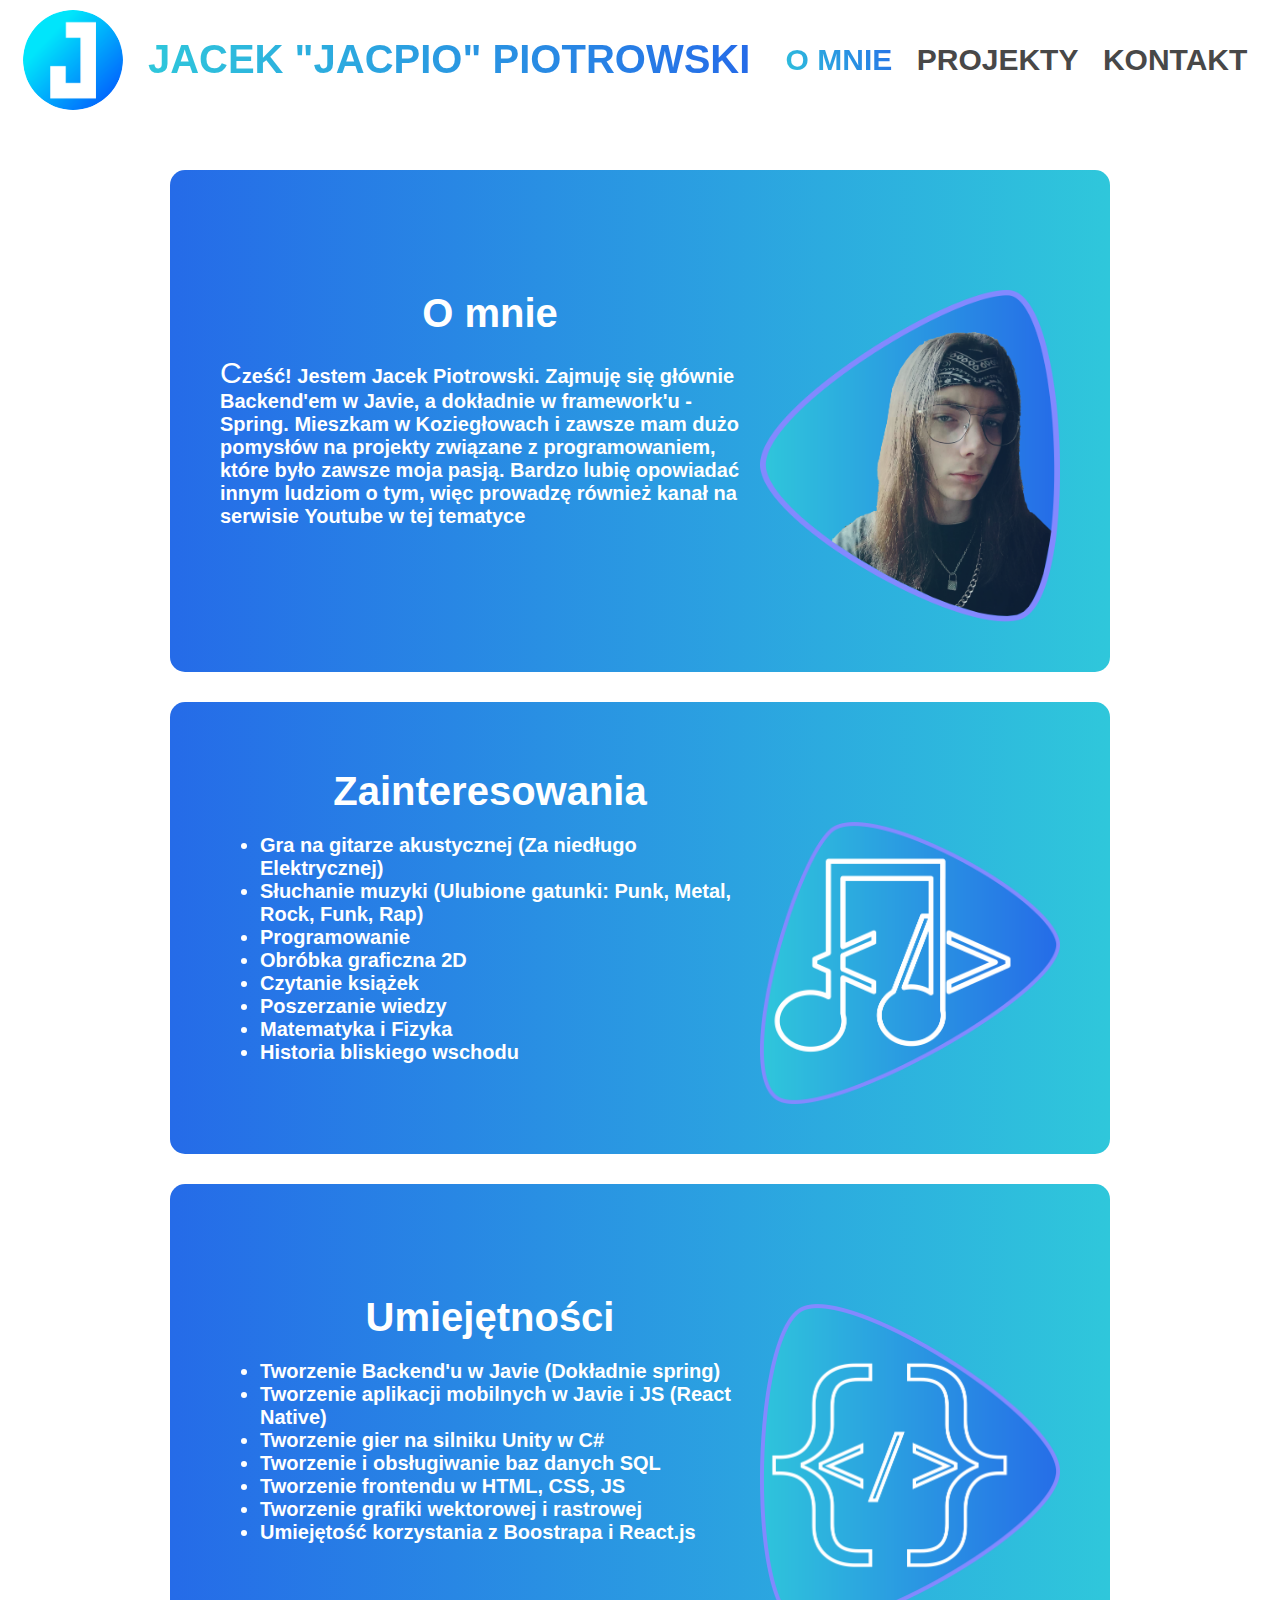
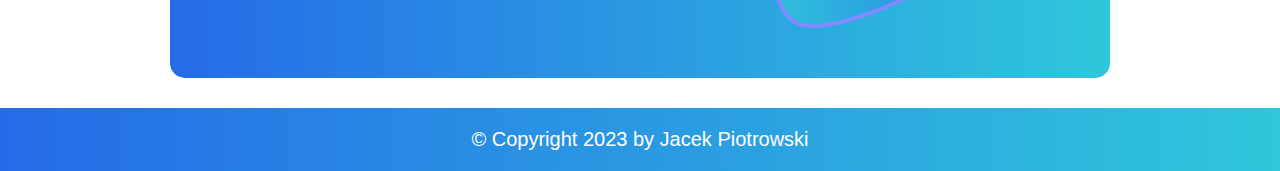
<file: index.html>
<!DOCTYPE html>
<html lang="en">
<head>
    <meta charset="UTF-8">
    <meta http-equiv="X-UA-Compatible" content="IE=edge">
    <meta name="viewport" content="width=device-width, initial-scale=1.0">
    <link rel="stylesheet" href="./style.css">
    <link rel="stylesheet" href="./about.css">
    <link rel="shortcut icon" href="./img/Logo.png" type="image/x-icon">
    <meta name="author" content="Jacek Piotrowski"> 
    <title>Jacpio</title>
</head>
<body>
    <header>
        <a href="/">
            <img src="./img/Logo.png" alt="">
        </a>
        <a href="/">
            <h1>Jacek "Jacpio" Piotrowski</h1>
        </a>
        <nav>
            <a href="/" class="active">O mnie</a>
            <a href="/project">Projekty</a>
            <a href="/contact">Kontakt</a>
        </nav>
    </header>
    <main>
        <article>
                <div>
                    <h1>O mnie</h1>
                    <p>
                        Cześć! Jestem Jacek Piotrowski. 
                        Zajmuję się głównie Backend'em w Javie, 
                        a dokładnie w framework'u - Spring. 
                        Mieszkam w Koziegłowach i 
                        zawsze mam dużo pomysłów na projekty związane 
                        z programowaniem, które było zawsze moja pasją.
                        Bardzo lubię opowiadać innym ludziom o tym, więc prowadzę również
                    kanał na serwisie <a href="https://www.youtube.com/c/JACPIO" target="_blank"> Youtube</a> w tej tematyce</p>
                </div>
                <img src="./img/JacaPreview.png" alt="">
        </article>
        <article>
            <div>
                <h1>Zainteresowania</h1>
                <p>
                    <ul>
                        <li>Gra na gitarze akustycznej (Za niedługo Elektrycznej)</li>
                        <li>Słuchanie muzyki (Ulubione gatunki: Punk, Metal, Rock, Funk, Rap)</li>
                        <li> Programowanie</li>
                        <li>Obróbka graficzna 2D</li>
                        <li>Czytanie książek</li>
                        <li>Poszerzanie wiedzy</li>
                        <li>Matematyka i Fizyka</li>
                        <li>Historia bliskiego wschodu</li>
                    </ul>
                </p>
            </div>
            <img src="./img/Zainteresowania.png" alt="">
    </article>
    <article>
        <div>
            <h1>Umiejętności</h1>
            <p>
                <ul>
                    <li>Tworzenie Backend'u w Javie (Dokładnie spring)</li>
                    <li>Tworzenie aplikacji mobilnych w Javie i JS (React Native)</li>
                    <li>Tworzenie gier na silniku Unity w C#</li>
                    <li>Tworzenie i obsługiwanie baz danych SQL</li>
                    <li>Tworzenie frontendu w HTML, CSS, JS</li>
                    <li>Tworzenie grafiki wektorowej i rastrowej</li>
                    <li>Umiejętość korzystania z Boostrapa i React.js</li>
                </ul>
            </p>
        </div>
        <img src="./img/Sklills.png" alt="">
    </article>
    </main>
    <footer>
        &copy; Copyright 2023 by Jacek Piotrowski
    </footer>
</body>
</html>
</file>
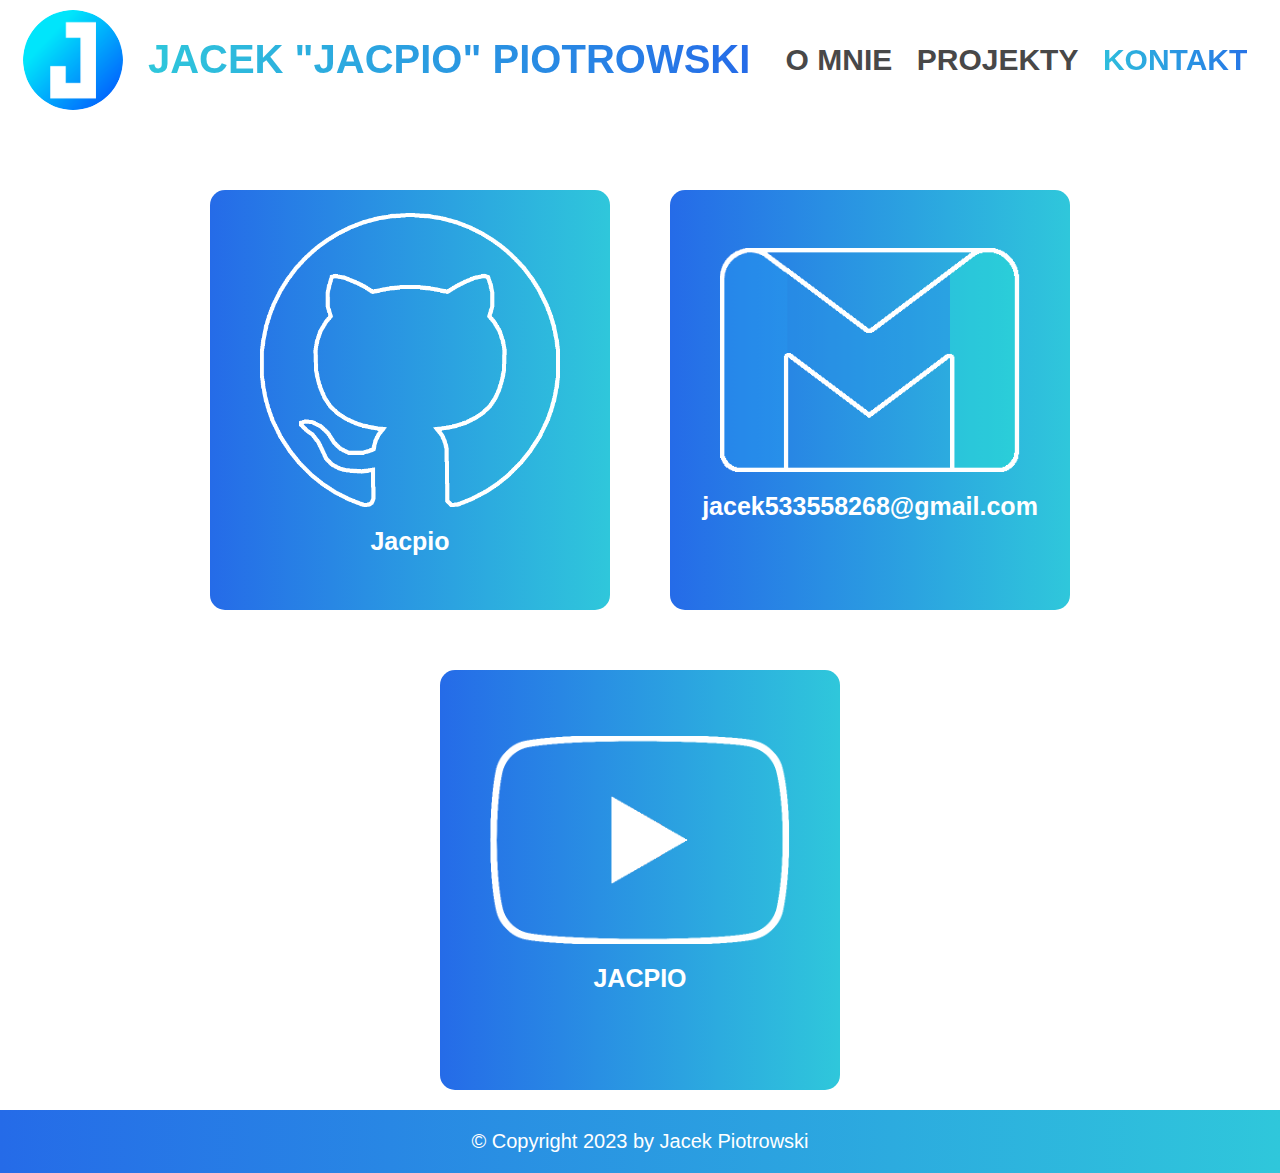
<file: contact/index.html>
<!DOCTYPE html>
<html lang="en">
<head>
    <meta charset="UTF-8">
    <meta http-equiv="X-UA-Compatible" content="IE=edge">
    <meta name="viewport" content="width=device-width, initial-scale=1.0">
    <link rel="stylesheet" href="../style.css">
    <link rel="stylesheet" href="./contact.css">
    <link rel="shortcut icon" href="../img/Logo.png" type="image/x-icon">
    <meta name="author" content="Jacek Piotrowski"> 
    <title>Jacpio</title>
</head>
<body>
<div id="content">
    <header>
        <a href="/">
            <img src="../img/Logo.png" alt="">
        </a>
        <a href="/">
            <h1>Jacek "Jacpio" Piotrowski</h1>
        </a>
        <nav>
            <a href="/" >O mnie</a>
            <a href="/project">Projekty</a>
            <a href="/contact/"  class="active">Kontakt</a>
        </nav>
    </header>
    <main>
        <article>
            <a href="https://github.com/Jacpio" target="_blank">
                <img src="../img/GitHub.png" alt="">
                <span> Jacpio</span>
            </a>
        </article>
        <article>
            <a href="mailto:jacek533558268@gmail.com">
                <img src="../img/mail.png" alt="">
                <span>jacek533558268@gmail.com</span>
            </a>
        </article>
        <article>
            <a href="https://www.youtube.com/c/JACPIO" target="_blank">
                <img src="../img/Youtube.png" alt="">
                <span>JACPIO</span>
            </a>
        </article>
    </main>
</div>
    <footer>
        &copy; Copyright 2023 by Jacek Piotrowski
    </footer>
</body>
</html>
</file>
<file: style.css>
:root{
    --bgcolor: #203EEB;
    --color0: #256BE8;
    --color1: #27A5F2;
    --color2: #2FC7DB;
    --color3: #27F2D2;
    --color4: #2593e8;
}
body{
    background-color: white;
    margin: 0;
    font-family: Arial, Helvetica, sans-serif;
}
header  h1{
    background: -webkit-linear-gradient(bottom left,var(--color2), var(--color0));
    -webkit-background-clip: text;
    
    background-clip: text;
    -webkit-text-fill-color: transparent;
    text-align: center;
    font-size: 40px;
    text-transform: uppercase;
}
header a{
    text-decoration: none;
}
header img{
    width: 100px;
    border-radius: 50px;
    display: block;
}
header{
    background-color: white;
    padding: 10px;
    display: flex;
    flex-direction: row;
    align-items: center;
    justify-content: space-around;
}
nav > a{
    color: rgb(72, 72, 72);
    text-decoration: none;
    padding: 10px;
    font-size: 30px;
    text-transform: uppercase;
    border-radius: 20px;
    font-weight: 550;
    position: relative;
}
nav > a::before{
    content: "";
    position: absolute;
    width: 0;
    left: 50%;
    bottom: 0;
    height: 3px;
    transform: translate( -50%, 100%);
    background-color: black;
    transition: 400ms width;
}
nav > a[class = active]::before{
     background: linear-gradient(var(--color2), var(--color0))
}
nav >a:hover::before {
    width: 90%;
}
main{
    margin-top: 50px;
}
a[class = active]{
    background: -webkit-linear-gradient(bottom left,var(--color2), var(--color0));
    -webkit-background-clip: text;
    background-clip: text;
    -webkit-text-fill-color: transparent;
}

footer{
    width: auto;
    background: linear-gradient(to left,var(--color2), var(--color0));
    color: white;
    text-align: center;
    padding: 20px;
    font-size: 20px;

}

@media only screen and (max-width: 1235px) {
    header{
        flex-direction: column;
    }
}
@media only screen and (max-width: 625px) {
    header img{
        display: none;
    }
}
@media only screen and (max-width: 520px) {
    header > nav{
        display: flex;
        flex-direction: column;
        text-align: center;
    }
}
</file>
<file: about.css>
main > article{
    border-radius: 15px;
    width: 840px;
    padding: 50px;
    padding-top: 20px;
    margin: auto;
    transition: 400ms;
    background: linear-gradient(to left, var(--color2), var(--color0))
}
main > article > div > h1 {
    text-align: center;
    color: white;
    margin-bottom: 0;
    font-size: 40px;
}
main article a {
    text-decoration: none;
    color: white;
    transition: 0.3s;
    font-weight: bolder;
}
main article a:hover {
    color: rgb(200, 200, 200);
    transition: 0.3s;
}
main > article{
    display: flex;
    justify-content: center;
    align-items: center;
    margin: auto;
    margin-bottom: 30px;
}
main > article >  div > p{
    font-size: 20px;
    color: white;
    /* text-align: justify; */
    font-weight: 600;
}
main > article >  div  li{
    font-size: 20px;
    color: white;
    font-weight: 600;
}

main > article  > div > p::first-letter{
    font-size: 30px;
    font-weight: 500;
}
main > article  img{
    width: 300px;
    margin-top: 100px;
}
@media only screen and (max-width: 520px) {
    main > article > div > h1{
        font-size: 30px;
    }
}
@media only screen and (max-width: 960px) {
    main > article{
        flex-direction: column-reverse;
        width: auto;
        margin: 20px;
    }
    main > article > img{
        margin-top: 0;
        width: 200px;
    }
}
</file>
<file: contact/contact.css>
main{
    display: flex;
    gap: 20px;
    justify-content: center;
    flex-wrap: wrap ;
}
main > article  img {
    width: 300px;
}
main > article{
    border-radius: 15px;
    width: 300px;
    display: flex;
    padding: 50px;
    gap: 20px;
    min-height: 350px;
    padding-top: 20px;
    margin: 20px;
    justify-content: center;
    transition: 400ms;
    background: linear-gradient(to left, var(--color2), var(--color0))
}
main a{
    display: flex;
    flex-direction: column;
    align-items:center;
    justify-content: center;
    align-self: center;
    text-decoration: none;
    
}
main span {
    color: white;
    font-weight: 600;
    font-size: 25px;
    margin-top: 20px;
    transition: 300ms;
}

main a:hover span {
    color: rgb(219, 219, 219);
    transition: 300ms;
}
#content{
    min-height: 100vh;
}
</file>
